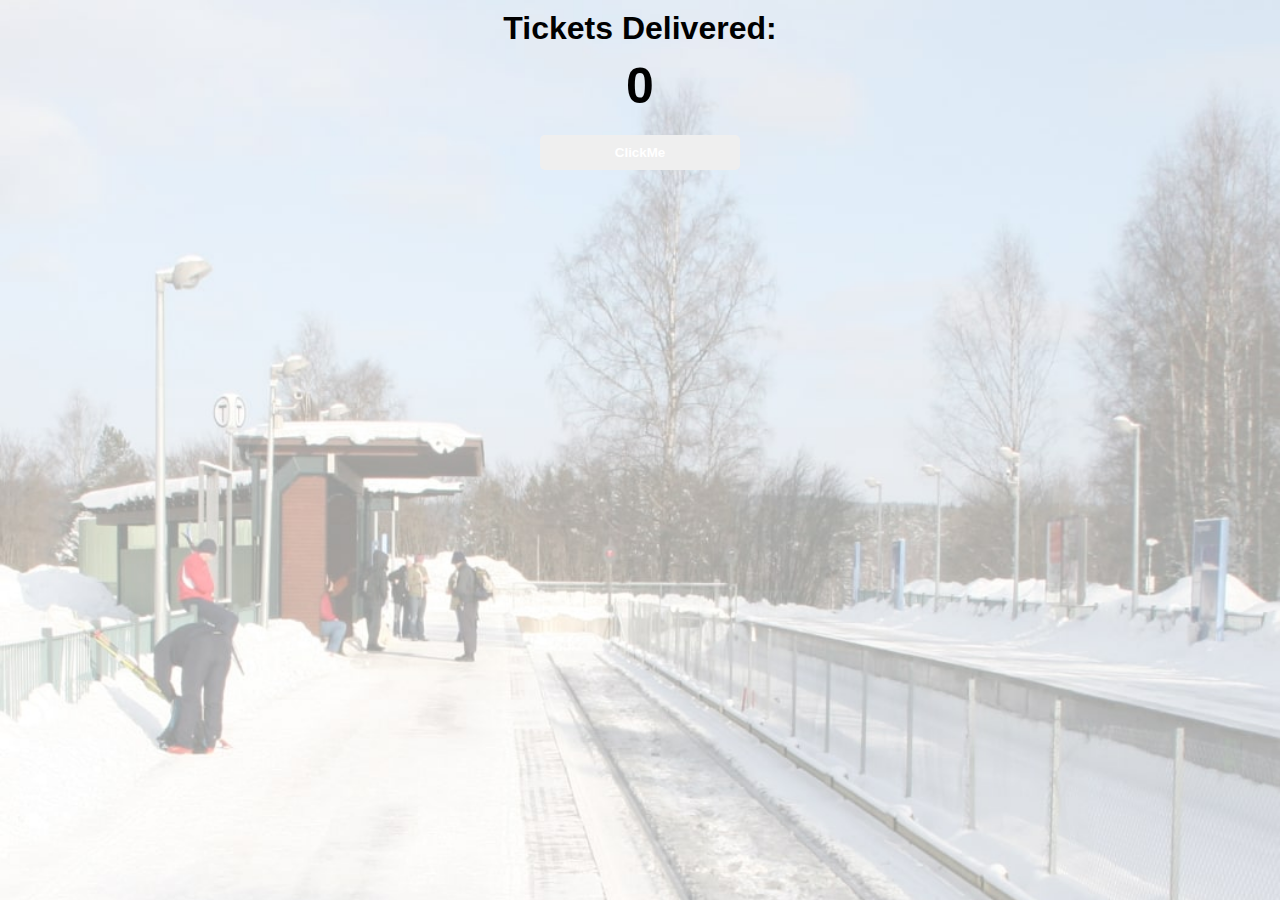
<file: index.html>
<!DOCTYPE html>
<html lang="en">
  <head>
    <meta charset="UTF-8" />
    <meta name="viewport" content="width=device-width, initial-scale=1.0" />
    <title>Ticket counter app</title>
    <link rel="stylesheet" href="styles.css">
  </head>
  <body>
    <h1>Tickets Delivered:</h1>
    <h2>0</h2>
    <button id="btn">ClickMe</button>
    <script src="script.js"></script>
    <script src="basic.js"></script>
  </body>
</html>
</file>
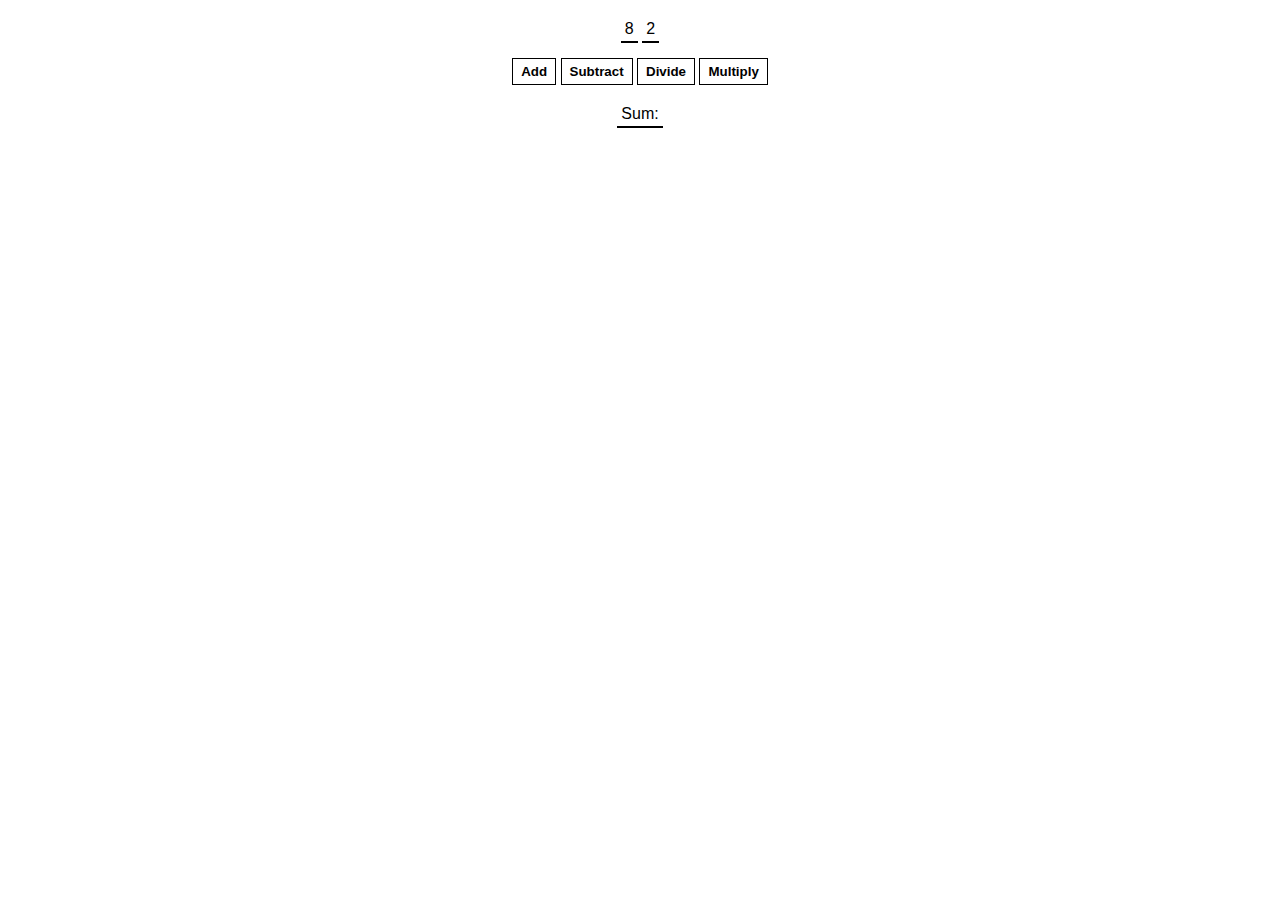
<file: calculator-task/index.html>
<!DOCTYPE html>
<html lang="en">
<head>
  <meta charset="UTF-8">
  <meta name="viewport" content="width=device-width, initial-scale=1.0">
  <title>calculator</title>
  <link rel="stylesheet" href="styles.css">
</head>
<body>
  <span id="num1-el"></span>
        <span id="num2-el"></span>
        <br>
        <button>Add</button>
        <button>Subtract</button>
        <button>Divide</button>
        <button>Multiply</button>
        <br>
        <span id="sum-el">Sum: </span>
        <script src="script.js"></script>
</body>
</html>
</file>
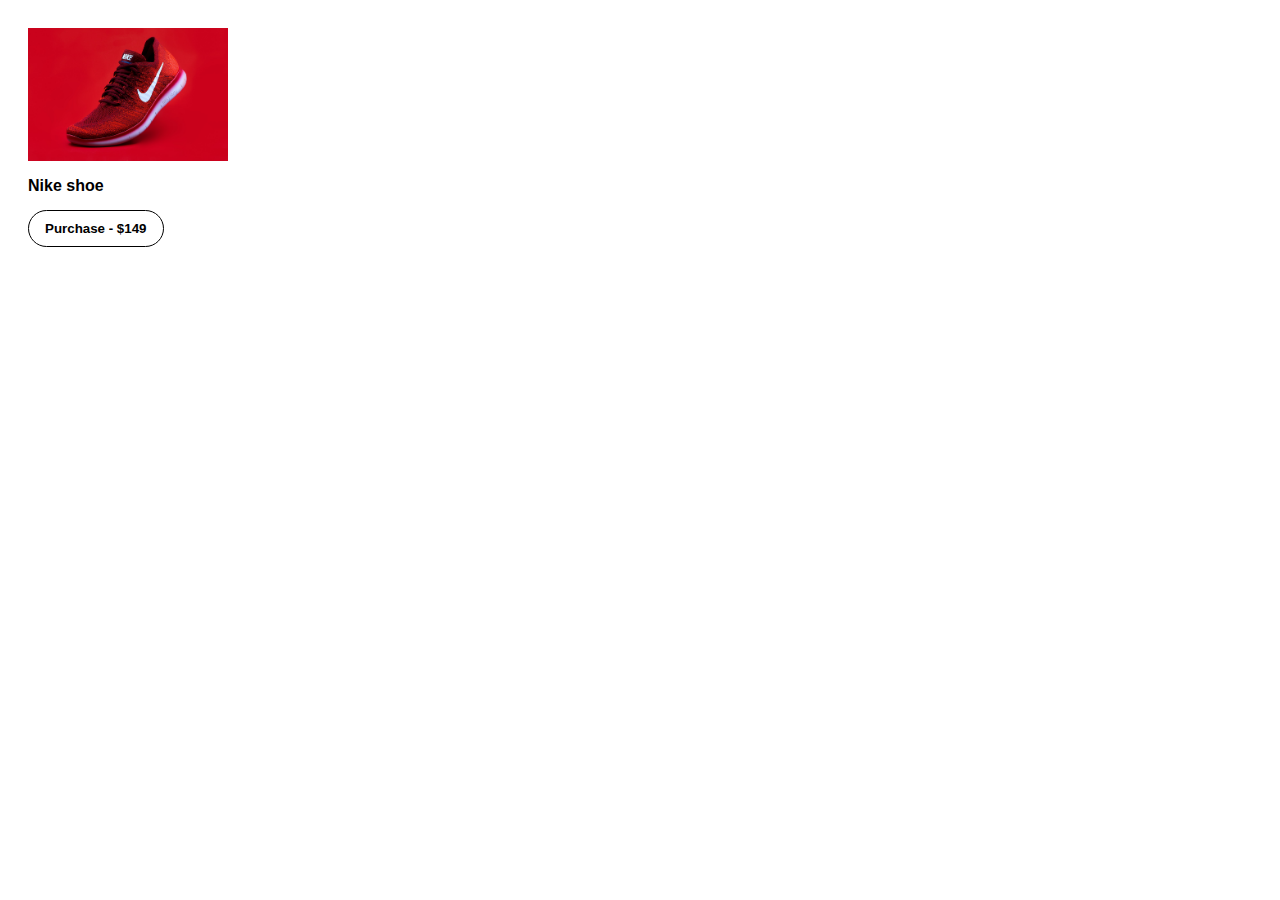
<file: render-error-msg/index.html>
<!DOCTYPE html>
<html lang="en">
  <head>
    <meta charset="UTF-8" />
    <meta name="viewport" content="width=device-width, initial-scale=1.0" />
    <title>Error-message</title>
    <link rel="stylesheet" href="styles.css" />
  </head>
  <body>
    <img src="shoe.jpeg" alt="Nike shoe" />
    <p>Nike shoe</p>
    <button onclick="purchase()">Purchase - $149</button>
    <p id="error"></p>
    <script src="script.js"></script>
  </body>
</html>
</file>
<file: styles.css>
body {
  background-image: url("station.jpg");
  background-size: cover;
  font-family: -apple-system, BlinkMacSystemFont, "Segoe UI", Roboto, Oxygen,
    Ubuntu, Cantarell, "Open Sans", "Helvetica Neue", sans-serif;
  font-weight: bold;
  text-align: center;
}

h1 {
  margin-top: 10px;
  margin-bottom: 10px;
}

h2 {
  font-size: 50px;
  margin-top: 0;
  margin-bottom: 20px;
}

button {
  border: none;
  padding-top: 10px;
  padding-bottom: 10px;
  color: white;
  font-weight: bold;
  width: 200px;
  margin-bottom: 5px;
  border-radius: 5px;
}

#increment-btn {
  background: darkred;
}

#save-btn {
  background: darkgreen;
}
</file>
<file: calculator-task/styles.css>
body {
  font-family: Arial, Helvetica, sans-serif;
  padding: 20px 0;
  margin: 0;
  text-align: center;
}

span {
  border-bottom: 2px solid black;
  padding: 4px;
}

button {
  margin: 20px 0;
  background: white;
  color: black;
  border: 1px solid black;
  font-weight: bold;
  cursor: pointer;
  padding: 5px 8px;
}
</file>
<file: render-error-msg/styles.css>
body {
  background: white;
  font-family: Arial, Helvetica, sans-serif;
  padding: 20px;
}

img {
  width: 200px;
  display: block;
}
p {
  font-weight: 600;
  margin-bottom: 5px;
}
button {
  background: white;
  color: black;
  margin-top: 10px;
  border: 1px solid black;
  padding: 10px 16px;
  font-weight: bold;
  cursor: pointer;
  border-radius: 20px;
}

#error {
  color: red;
  font-weight: 200;
}
</file>
